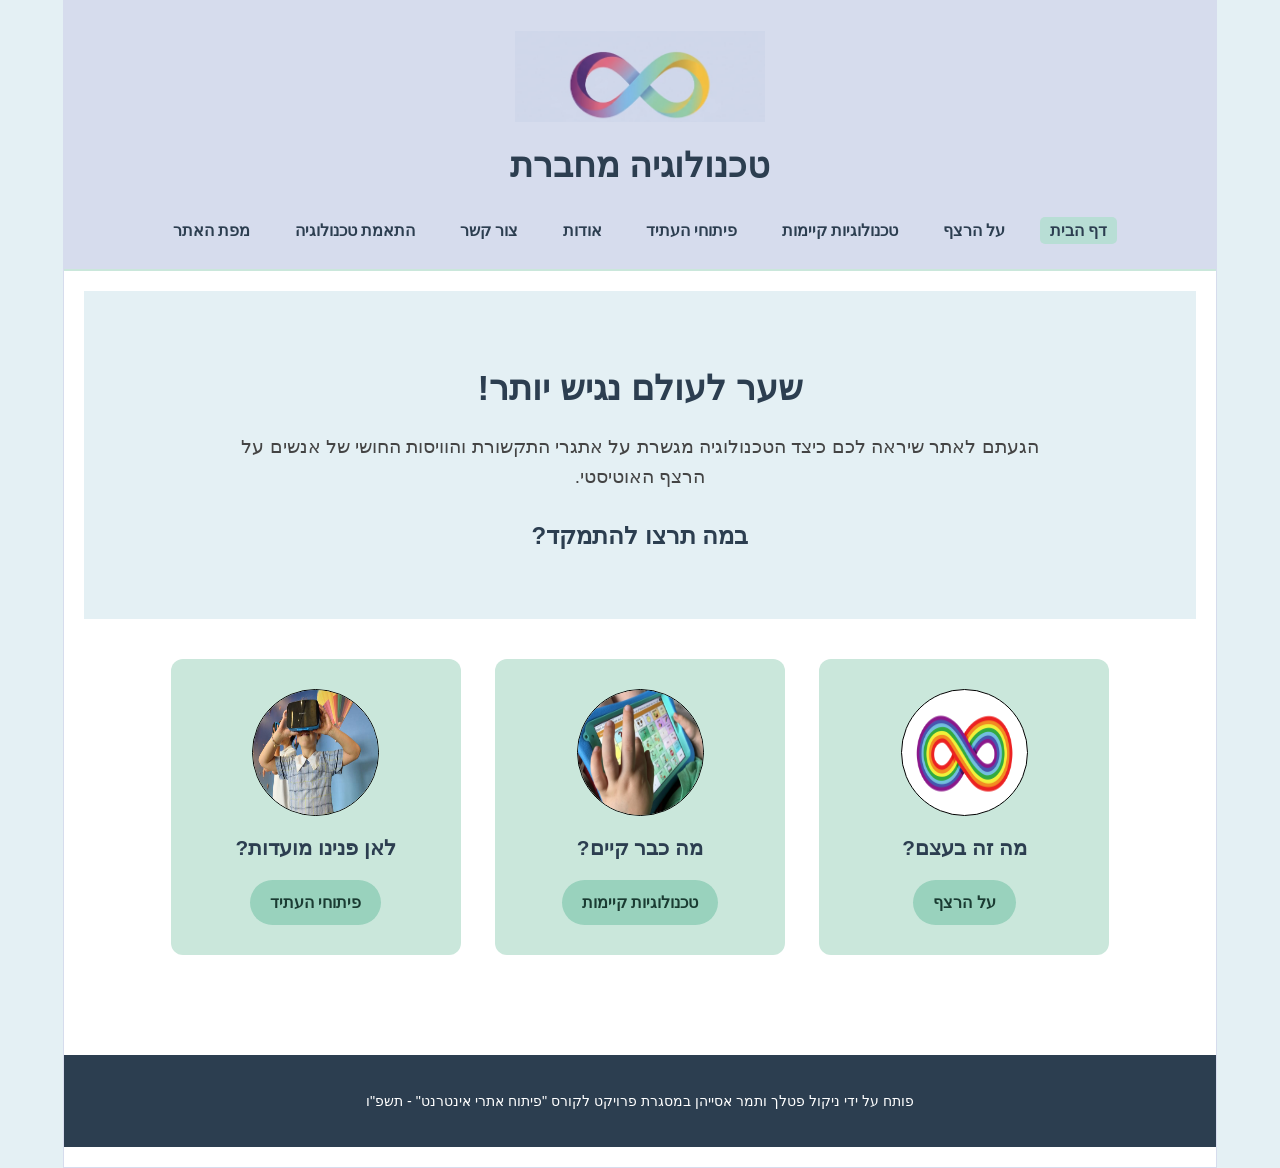
<file: index.html>
﻿<!DOCTYPE html>

<!-- הערה לאוהד-חשוב!!!!: מחקנו את שמות התיקיות images וגם styles מכל הניתובים, כי בהעלאה לgit אפשר להעלות רק קבצים בודדים והוא לא יכול לגשת לתיקייה המקורית -->


<html lang="he" dir="rtl">
<head>
    <meta charset="utf-8" />
    <title>טכנולוגיה מחברת | דף הבית</title>
    <meta name="description" content="טכנולוגיה מחברת - פתרונות טכנולוגיים חדשניים לאנשים על הרצף האוטיסטי" />
    <meta name="keywords" content="אוטיזם, טכנולוגיה, נגישות, שילוב, הרצף האוטיסטי" />
    <meta name="author" content="השם שלך ושם השותפה" />
    <meta name="viewport" content="width=device-width, initial-scale=1.0, user-scalable=yes">


    <link rel="icon" href="logo.png" type="image/x-icon">
    <link href="myStyle.css" rel="stylesheet" />
</head>


<body>
<div id="container">


    <header class="site-header">
        <a href="index.html">
            <img src="logo.png" alt="לוגו טכנולוגיה מחברת" class="logo" />
        </a>
        
        <h1>טכנולוגיה מחברת</h1>
        
        <nav aria-label="ניווט ראשי">
            <ul class="nav-links">
                <li><a href="index.html" class="active">דף הבית</a></li>
                <li><a href="about_autism.html">על הרצף</a></li>
                <li><a href="existing-tech.html">טכנולוגיות קיימות</a></li>
                <li><a href="future-tech.html">פיתוחי העתיד</a></li>
                <li><a href="about.html">אודות</a></li>
                <li><a href="contactUs.html">צור קשר</a></li>
                <li><a href="tech-prep.html">התאמת טכנולוגיה</a></li>
                <li><a href="siteMap.html">מפת האתר</a></li>
            </ul>
        </nav>
    </header>

    
    <main>

        
        <section class="intro-section">
            <h2>שער לעולם נגיש יותר!</h2>
            <p>הגעתם לאתר שיראה לכם כיצד הטכנולוגיה מגשרת על אתגרי התקשורת והוויסות החושי של אנשים על הרצף האוטיסטי.</p>
            <h3>במה תרצו להתמקד?</h3>
        </section>

        
        <section class="visual-menu">

            
            <article class="menu-item">
                <img src="MainPage_1.png" alt="סמל האינסוף הצבעוני של הרצף האוטיסטי בעיגול" />
                <h4>מה זה בעצם?</h4>
                <a href="about_autism.html" class="action-btn">על הרצף</a>
            </article>

        
            <article class="menu-item">
                <img src="MainPage_2.jpg" alt="ידיים של ילד מתפעלות לוח תקשורת ואפליקציית סמלים על גבי טאבלט" />
                <h4>מה כבר קיים?</h4>
                <a href="existing-tech.html" class="action-btn">טכנולוגיות קיימות</a>
            </article>

            
            <article class="menu-item">
                <img src="MainPage_3.jpg" alt="ילד חובש משקפי מציאות מדומה על רקע כדורים פורחים" />
                <h4>לאן פנינו מועדות?</h4>
                <a href="future-tech.html" class="action-btn">פיתוחי העתיד</a>
            </article>


        </section>


    </main>


    <footer>
        <p>פותח על ידי ניקול פטלך ותמר אסייהן במסגרת פרויקט לקורס "פיתוח אתרי אינטרנט" - תשפ"ו</p>
    </footer>


</div>
</body>
</html>
</file>
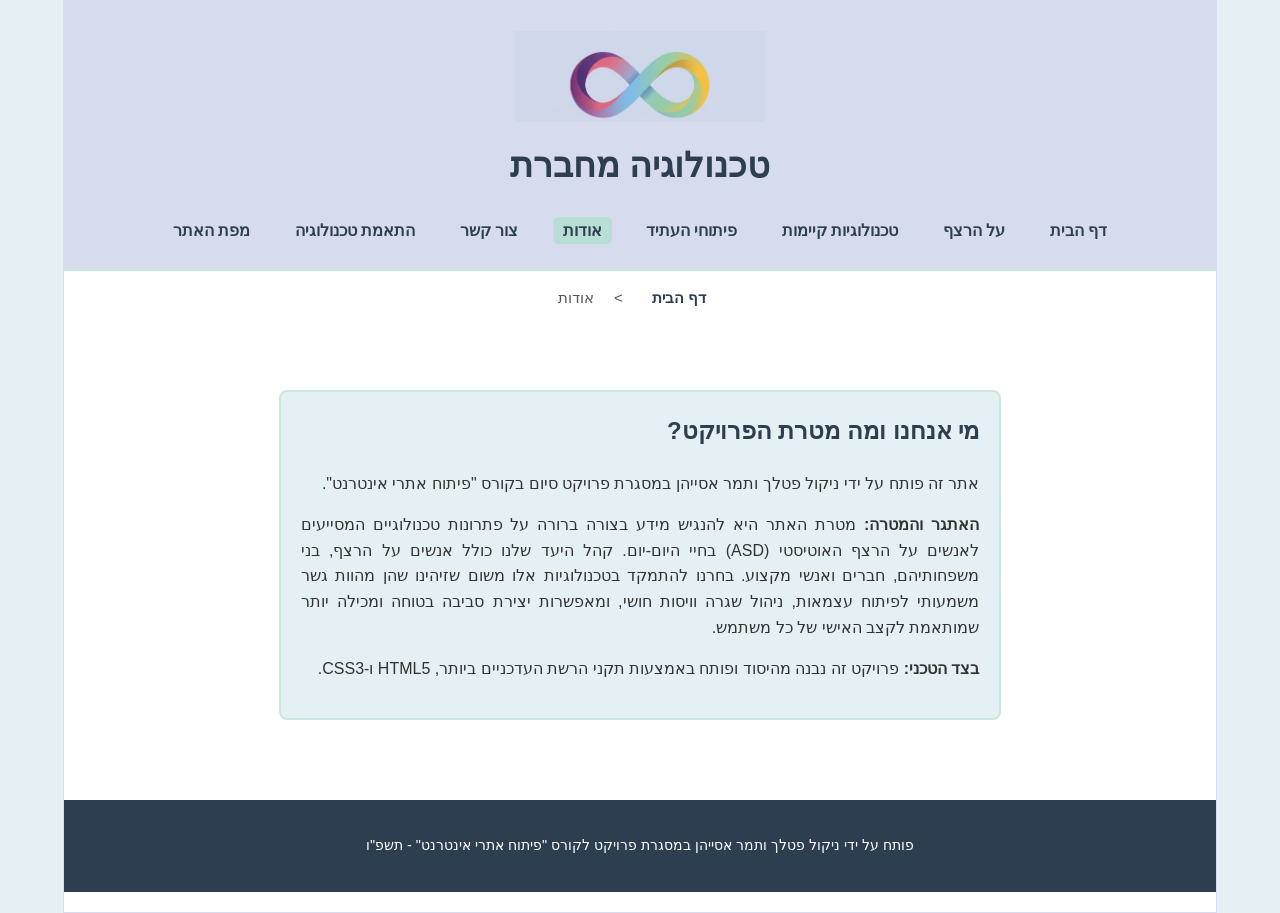
<file: about.html>
<!DOCTYPE html>

<!-- הערה לאוהד-חשוב!!!!: מחקנו את שמות התיקיות images וגם styles מכל הניתובים, כי בהעלאה לgit אפשר להעלות רק קבצים בודדים והוא לא יכול לגשת לתיקייה המקורית -->

<html lang="he" dir="rtl">
<head>
    <meta charset="utf-8" />
    <title>טכנולוגיה מחברת | אודות</title>
    <meta name="description" content="מידע על מפתחות האתר, מטרת הפרויקט וקהל היעד של טכנולוגיה מחברת." />
    <meta name="keywords" content="אודות, טכנולוגיה מחברת, נגישות, אוטיזם" />
    <meta name="author" content="ניקול פטלך ותמר אסייהן" />
    <meta name="viewport" content="width=device-width, initial-scale=1.0, user-scalable=yes" />

    <link rel="icon" href="logo.png" type="image/x-icon" />
    <link href="myStyle.css" rel="stylesheet" />
</head>

<body>
<div id="container">

    <header class="site-header">
        <a href="index.html">
            <img src="logo.png" alt="לוגו טכנולוגיה מחברת" class="logo" />
        </a>

        <h1>טכנולוגיה מחברת</h1>

        <nav aria-label="ניווט ראשי">
            <ul class="nav-links">
                <li><a href="index.html">דף הבית</a></li>
                <li><a href="about_autism.html">על הרצף</a></li>
                <li><a href="existing-tech.html">טכנולוגיות קיימות</a></li>
                <li><a href="future-tech.html">פיתוחי העתיד</a></li>
                <li><a href="about.html" class="active">אודות</a></li>
                <li><a href="contactUs.html">צור קשר</a></li>
                <li><a href="tech-prep.html">התאמת טכנולוגיה</a></li>
                <li><a href="siteMap.html">מפת האתר</a></li>
            </ul>
        </nav>
    </header>

    <nav aria-label="פירורי לחם" class="breadcrumbs">
        <ul>
            <li><a href="index.html">דף הבית</a></li>
            <li>&gt;</li>
            <li>אודות</li>
        </ul>
    </nav>

    <main>
        <section class="white-box about-box">
            <h2>מי אנחנו ומה מטרת הפרויקט?</h2>

            <p>
                אתר זה פותח על ידי ניקול פטלך ותמר אסייהן במסגרת פרויקט סיום בקורס "פיתוח אתרי אינטרנט".
            </p>

            <p>
                <strong>האתגר והמטרה:</strong> מטרת האתר היא להנגיש מידע בצורה ברורה על פתרונות טכנולוגיים המסייעים לאנשים על הרצף האוטיסטי (ASD) בחיי היום-יום. קהל היעד שלנו כולל אנשים על הרצף, בני משפחותיהם, חברים ואנשי מקצוע. בחרנו להתמקד בטכנולוגיות אלו משום שזיהינו שהן מהוות גשר משמעותי לפיתוח עצמאות, ניהול שגרה וויסות חושי, ומאפשרות יצירת סביבה בטוחה ומכילה יותר שמותאמת לקצב האישי של כל משתמש.
            </p>

            <p>
                <strong>בצד הטכני:</strong> פרויקט זה נבנה מהיסוד ופותח באמצעות תקני הרשת העדכניים ביותר, HTML5 ו-CSS3.
            </p>
        </section>
    </main>

    <footer>
        <p>פותח על ידי ניקול פטלך ותמר אסייהן במסגרת פרויקט לקורס "פיתוח אתרי אינטרנט" - תשפ"ו</p>
    </footer>

</div>
</body>
</html>
</file>
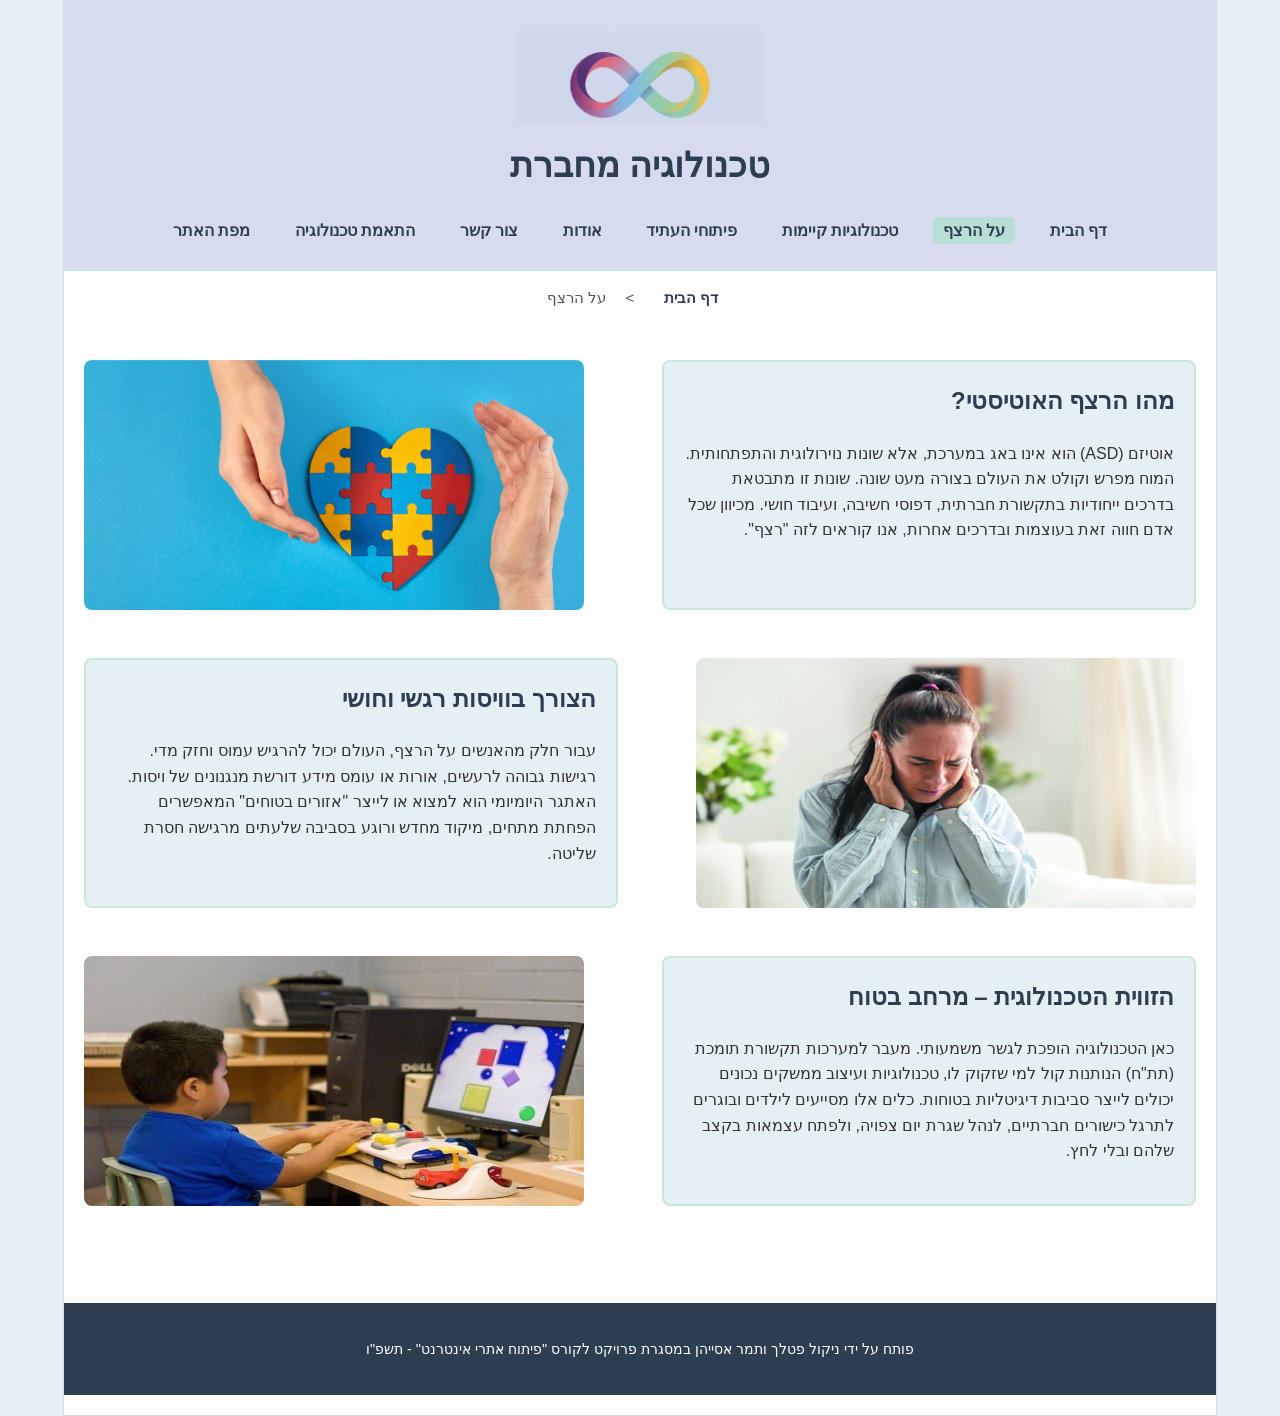
<file: about_autism.html>
<!DOCTYPE html>

<!-- הערה לאוהד-חשוב!!!!: מחקנו את שמות התיקיות images וגם styles מכל הניתובים, כי בהעלאה לgit אפשר להעלות רק קבצים בודדים והוא לא יכול לגשת לתיקייה המקורית -->

<html lang="he" dir="rtl">
<head>
    <meta charset="utf-8" />
    <title>טכנולוגיה מחברת | על הרצף</title>
    <meta name="description" content="הסבר על מאפייני הרצף האוטיסטי, הצורך בוויסות חושי והתפקיד של סביבה טכנולוגית בטוחה" />
    <meta name="keywords" content="אוטיזם, הרצף האוטיסטי, ויסות חושי, ויסות רגשי, נגישות" />
    <meta name="author" content="ניקול פטלך ותמר אסייהן" />
    <meta name="viewport" content="width=device-width, initial-scale=1.0, user-scalable=yes" />

    <link rel="icon" href="logo.png" type="image/x-icon" />
    <link href="myStyle.css" rel="stylesheet" />
</head>
<body>
<div id="container">

    <header class="site-header">
        <a href="index.html">
            <img src="logo.png" alt="לוגו טכנולוגיה מחברת" class="logo" />
        </a>

        <h1>טכנולוגיה מחברת</h1>

        <nav aria-label="ניווט ראשי">
            <ul class="nav-links">
                <li><a href="index.html">דף הבית</a></li>
                <li><a href="about_autism.html" class="active">על הרצף</a></li>
                <li><a href="existing-tech.html">טכנולוגיות קיימות</a></li>
                <li><a href="future-tech.html">פיתוחי העתיד</a></li>
                <li><a href="about.html">אודות</a></li>
                <li><a href="contactUs.html">צור קשר</a></li>
                <li><a href="tech-prep.html">התאמת טכנולוגיה</a></li>
                <li><a href="siteMap.html">מפת האתר</a></li>
            </ul>
        </nav>
    </header>

    <nav aria-label="פירורי לחם" class="breadcrumbs">
        <ul>
            <li><a href="index.html">דף הבית</a></li>
            <li>&gt;</li>
            <li>על הרצף</li>
        </ul>
    </nav>

    <main>
        <section class="zigzag-row">
            <div class="white-box float-left">
                <h2>מהו הרצף האוטיסטי?</h2>
                <p>
                    אוטיזם (ASD) הוא אינו באג במערכת, אלא שונות נוירולוגית והתפתחותית.
                    המוח מפרש וקולט את העולם בצורה מעט שונה. שונות זו מתבטאת בדרכים ייחודיות בתקשורת חברתית, דפוסי חשיבה, ועיבוד חושי. מכיוון שכל אדם חווה זאת בעוצמות ובדרכים אחרות, אנו קוראים לזה "רצף".
                </p>
            </div>
            <img src="about_autism_1.jpg" alt="שתי ידיים עוטפות ומגינות על לב הבנוי מחלקי פאזל צבעוניים" class="side-img float-right" />
        </section>

        <section class="zigzag-row">
            <div class="white-box float-right">
                <h2>הצורך בוויסות רגשי וחושי</h2>
                <p>
                    עבור חלק מהאנשים על הרצף, העולם יכול להרגיש עמוס וחזק מדי. רגישות גבוהה לרעשים, אורות או עומס מידע דורשת מנגנונים של ויסות. האתגר היומיומי הוא למצוא או לייצר "אזורים בטוחים" המאפשרים הפחתת מתחים, מיקוד מחדש ורוגע בסביבה שלעתים מרגישה חסרת שליטה.
                </p>
            </div>
            <img src="about_autism_2.jpg" alt="אישה אוחזת בראשה ועוצמת עיניים בהבעת כאב עקב עומס חושי ורעש" class="side-img float-left" />
        </section>

        <section class="zigzag-row">
            <div class="white-box float-left">
                <h2>הזווית הטכנולוגית – מרחב בטוח</h2>
                <p>
                    כאן הטכנולוגיה הופכת לגשר משמעותי. מעבר למערכות תקשורת תומכת (תת"ח) הנותנות קול למי שזקוק לו, טכנולוגיות ועיצוב ממשקים נכונים יכולים לייצר סביבות דיגיטליות בטוחות. כלים אלו מסייעים לילדים ובוגרים לתרגל כישורים חברתיים, לנהל שגרת יום צפויה, ולפתח עצמאות בקצב שלהם ובלי לחץ.
                </p>
            </div>
            <img src="about_autism_3.jpg" alt="ילד יושב מול מחשב ומתרגל פעילות לימודית בסביבה מותאמת" class="side-img float-right" />
        </section>
    </main>

    <footer>
        <p>פותח על ידי ניקול פטלך ותמר אסייהן במסגרת פרויקט לקורס "פיתוח אתרי אינטרנט" - תשפ"ו</p>
    </footer>

</div>
</body>
</html>
</file>
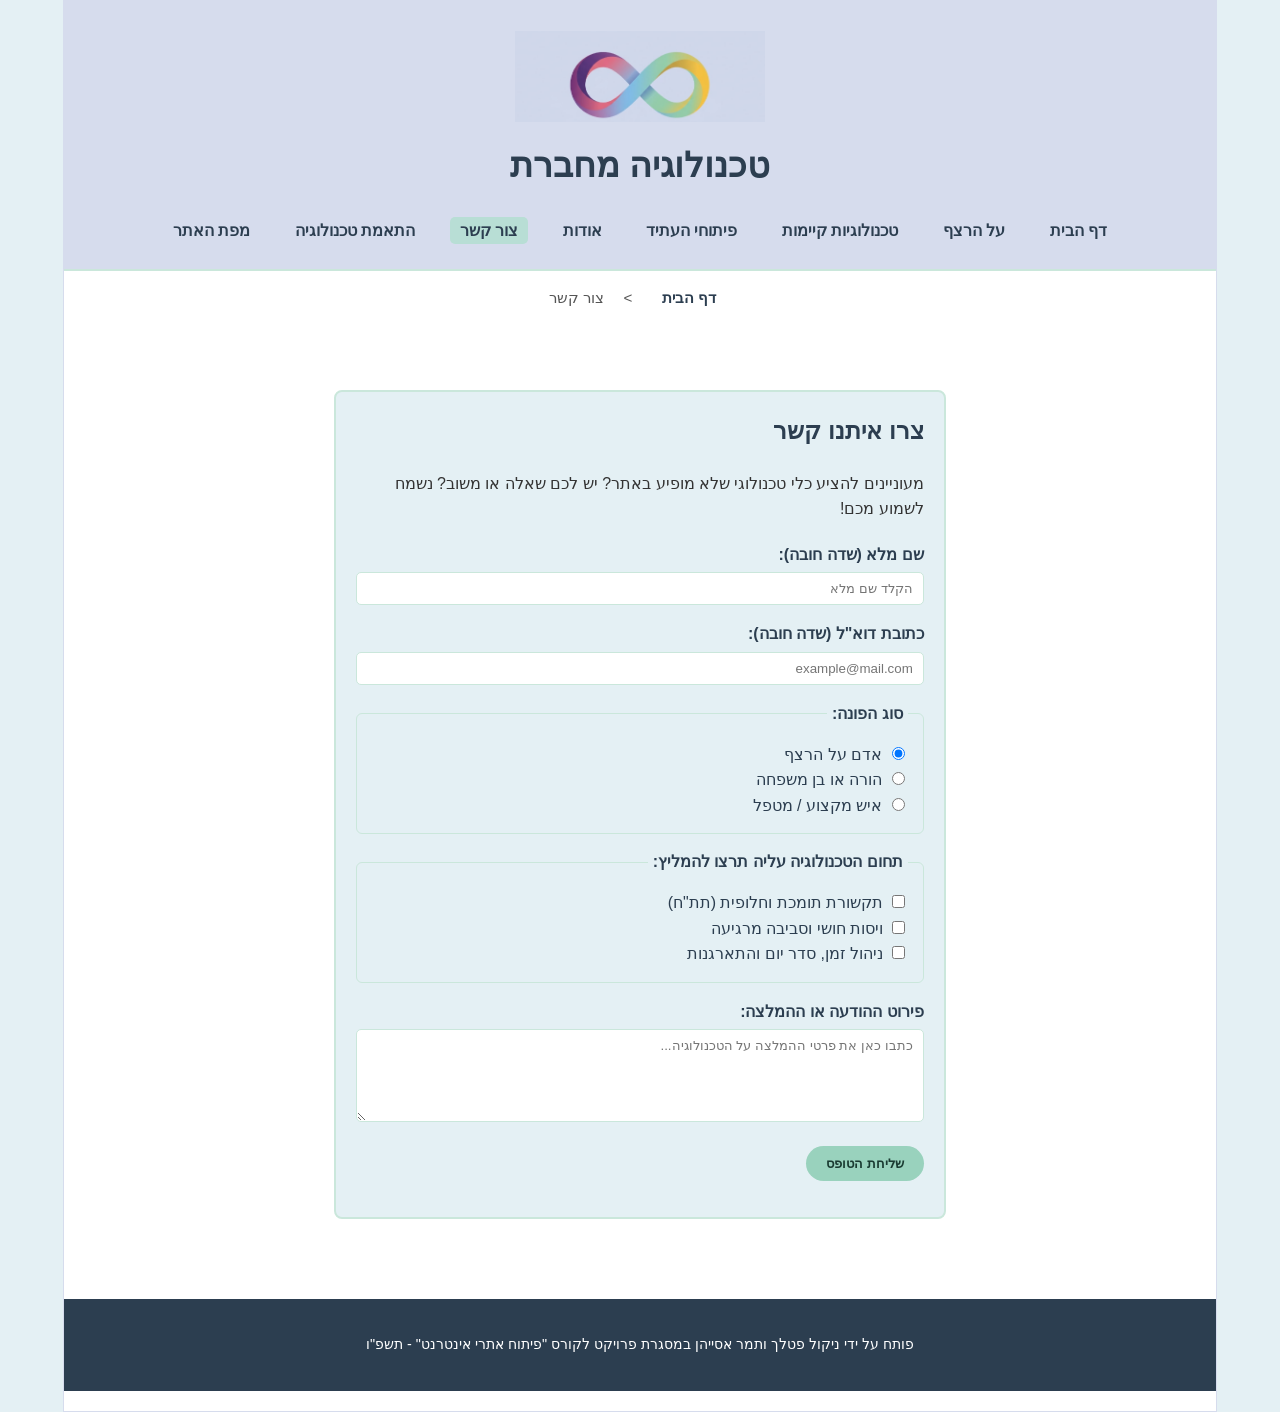
<file: contactUs.html>
<!DOCTYPE html>

<!-- הערה לאוהד-חשוב!!!!: מחקנו את שמות התיקיות images וגם styles מכל הניתובים, כי בהעלאה לgit אפשר להעלות רק קבצים בודדים והוא לא יכול לגשת לתיקייה המקורית -->

<html lang="he" dir="rtl">
<head>
    <meta charset="utf-8" />
    <title>טכנולוגיה מחברת | צור קשר</title>
    <meta name="description" content="יצירת קשר עם צוות אתר טכנולוגיה מחברת והמלצה על פתרונות טכנולוגיים חדשים" />
    <meta name="keywords" content="צור קשר, המלצה על טכנולוגיה, טכנולוגיה מחברת, משוב" />
    <meta name="author" content="ניקול פטלך ותמר אסייהן" />
    <meta name="viewport" content="width=device-width, initial-scale=1.0, user-scalable=yes" />

    <link rel="icon" href="logo.png" type="image/x-icon" />
    <link href="myStyle.css" rel="stylesheet" />
</head>
<body>
<div id="container">

    <header class="site-header">
        <a href="index.html">
            <img src="logo.png" alt="לוגו האתר טכנולוגיה מחברת" class="logo" />
        </a>
        <h1>טכנולוגיה מחברת</h1>

        <nav aria-label="ניווט ראשי">
            <ul class="nav-links">
                <li><a href="index.html">דף הבית</a></li>
                <li><a href="about_autism.html">על הרצף</a></li>
                <li><a href="existing-tech.html">טכנולוגיות קיימות</a></li>
                <li><a href="future-tech.html">פיתוחי העתיד</a></li>
                <li><a href="about.html">אודות</a></li>
                <li><a href="contactUs.html" class="active">צור קשר</a></li>
                <li><a href="tech-prep.html">התאמת טכנולוגיה</a></li>
                <li><a href="siteMap.html">מפת האתר</a></li>
            </ul>
        </nav>
    </header>

    <nav aria-label="פירורי לחם" class="breadcrumbs">
        <ul>
            <li><a href="index.html">דף הבית</a></li>
            <li>&gt;</li>
            <li>צור קשר</li>
        </ul>
    </nav>

    <main>
        <section class="white-box contact-box">
            <h2>צרו איתנו קשר</h2>
            <p>מעוניינים להציע כלי טכנולוגי שלא מופיע באתר? יש לכם שאלה או משוב? נשמח לשמוע מכם!</p>

            <form action="#" method="post">
                <input type="hidden" id="myEmail" name="name" value="yourMail@gmail.com" />

                <p>
                    <label for="fullName">שם מלא (שדה חובה):</label><br />
                    <input type="text" id="fullName" name="fullName" placeholder="הקלד שם מלא" required />
                </p>

                <p>
                    <label for="userEmail">כתובת דוא"ל (שדה חובה):</label><br />
                    <input type="email" id="userEmail" name="userEmail" placeholder="example@mail.com" required />
                </p>

                <fieldset>
                    <legend>סוג הפונה:</legend>
                    <label for="role1">
                        <input type="radio" id="role1" name="userRole" value="autistic" checked />
                        אדם על הרצף
                    </label><br />
                    <label for="role2">
                        <input type="radio" id="role2" name="userRole" value="parent" />
                        הורה או בן משפחה
                    </label><br />
                    <label for="role3">
                        <input type="radio" id="role3" name="userRole" value="professional" />
                        איש מקצוע / מטפל
                    </label>
                </fieldset>

                <fieldset>
                    <legend>תחום הטכנולוגיה עליה תרצו להמליץ:</legend>
                    <label for="topic1">
                        <input type="checkbox" id="topic1" name="interest" value="aac" />
                        תקשורת תומכת וחלופית (תת"ח)
                    </label><br />
                    <label for="topic2">
                        <input type="checkbox" id="topic2" name="interest" value="sensory" />
                        ויסות חושי וסביבה מרגיעה
                    </label><br />
                    <label for="topic3">
                        <input type="checkbox" id="topic3" name="interest" value="routine" />
                        ניהול זמן, סדר יום והתארגנות
                    </label>
                </fieldset>

                <p>
                    <label for="messageText">פירוט ההודעה או ההמלצה:</label><br />
                    <textarea id="messageText" name="messageText" rows="5" placeholder="כתבו כאן את פרטי ההמלצה על הטכנולוגיה..."></textarea>
                </p>

                <p>
                    <input type="submit" id="sendForm" value="שליחת הטופס" class="action-btn" />
                </p>

                <div id="feedback"></div>
            </form>
        </section>
    </main>

    <footer>
        <p>פותח על ידי ניקול פטלך ותמר אסייהן במסגרת פרויקט לקורס "פיתוח אתרי אינטרנט" - תשפ"ו</p>
    </footer>

</div>
</body>
</html>
</file>
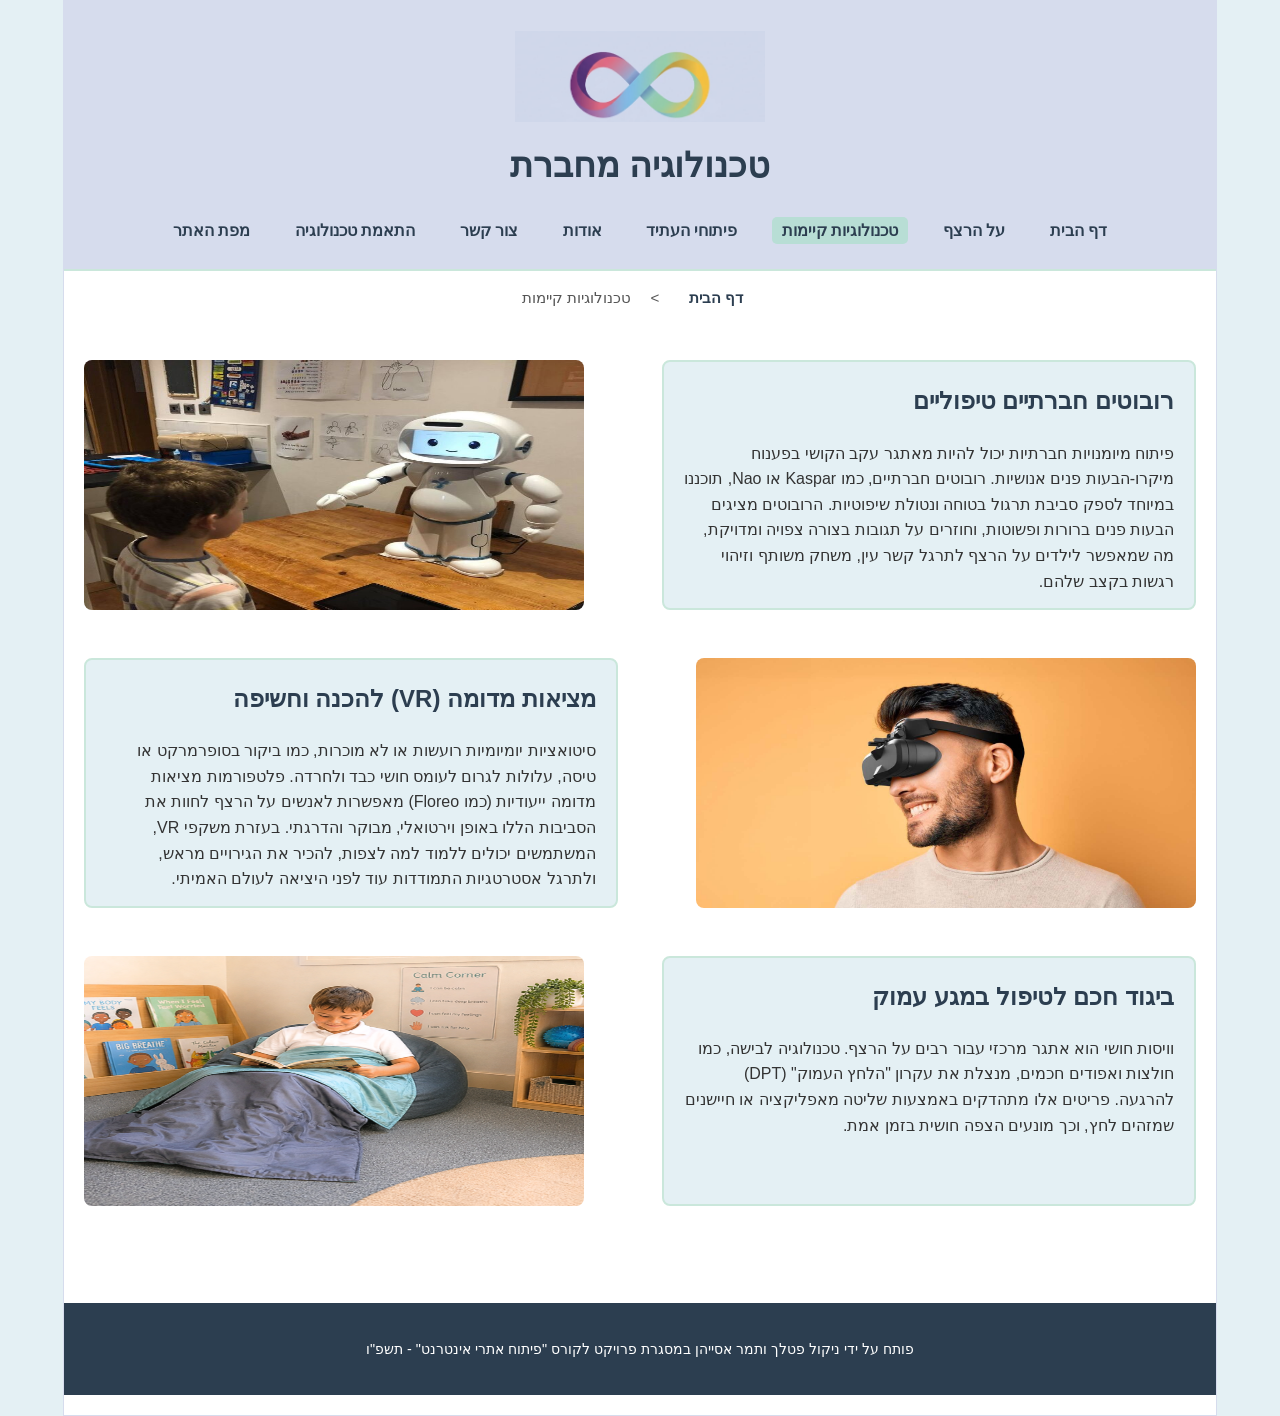
<file: existing-tech.html>
<!DOCTYPE html>

<!-- הערה לאוהד-חשוב!!!!: מחקנו את שמות התיקיות images וגם styles מכל הניתובים, כי בהעלאה לgit אפשר להעלות רק קבצים בודדים והוא לא יכול לגשת לתיקייה המקורית -->


<html lang="he" dir="rtl">
<head>
    <meta charset="utf-8" />
    <title>טכנולוגיה מחברת | טכנולוגיות קיימות</title>
    <meta name="description" content="טכנולוגיות חכמות וקיימות המסייעות לאנשים על הרצף האוטיסטי" />
    <meta name="keywords" content="טכנולוגיות קיימות, רובוטים חברתיים, מציאות מדומה, ביגוד חכם, ויסות חושי" />
    <meta name="author" content="ניקול פטלך ותמר אסייהן" />
    <meta name="viewport" content="width=device-width, initial-scale=1.0, user-scalable=yes" />

    <link rel="icon" href="images/logo.png" type="image/x-icon" />
    <link href="myStyle.css" rel="stylesheet" />
 
</head>

<body>
<div id="container">

    <header class="site-header">
        <a href="index.html">
            <img src="logo.png" alt="לוגו טכנולוגיה מחברת" class="logo" />
        </a>

        <h1>טכנולוגיה מחברת</h1>

        <nav aria-label="ניווט ראשי">
            <ul class="nav-links">
                <li><a href="index.html">דף הבית</a></li>
                <li><a href="about_autism.html">על הרצף</a></li>
                <li><a href="existing-tech.html" class="active">טכנולוגיות קיימות</a></li>
                <li><a href="future-tech.html">פיתוחי העתיד</a></li>
                <li><a href="about.html">אודות</a></li>
                <li><a href="contactUs.html">צור קשר</a></li>
                <li><a href="tech-prep.html">התאמת טכנולוגיה</a></li>
                <li><a href="siteMap.html">מפת האתר</a></li>
            </ul>
        </nav>
    </header>

    <nav aria-label="פירורי לחם" class="breadcrumbs">
        <ul>
            <li><a href="index.html">דף הבית</a></li>
            <li>&gt;</li>
            <li>טכנולוגיות קיימות</li>
        </ul>
    </nav>

    <main>
        <section class="zigzag-row">
            <div class="white-box">
                <h2>רובוטים חברתיים טיפוליים</h2>
                <p>
                    פיתוח מיומנויות חברתיות יכול להיות מאתגר עקב הקושי בפענוח מיקרו-הבעות פנים אנושיות.
                    רובוטים חברתיים, כמו Kaspar או Nao, תוכננו במיוחד לספק סביבת תרגול בטוחה ונטולת שיפוטיות.
                    הרובוטים מציגים הבעות פנים ברורות ופשוטות, וחוזרים על תגובות בצורה צפויה ומדויקת,
                    מה שמאפשר לילדים על הרצף לתרגל קשר עין, משחק משותף וזיהוי רגשות בקצב שלהם.
                </p>
            </div>
            <img src="existing_tech_1.jpg" alt="ילד יושב ליד שולחן ומתקשר עם רובוט חברתי קטן בעל פנים דיגיטליות" class="side-img" />
        </section>

        <section class="zigzag-row">
            <div class="white-box">
                <h2>מציאות מדומה (VR) להכנה וחשיפה</h2>
                <p>
                    סיטואציות יומיומיות רועשות או לא מוכרות, כמו ביקור בסופרמרקט או טיסה, עלולות לגרום לעומס חושי כבד ולחרדה.
                    פלטפורמות מציאות מדומה ייעודיות (כמו Floreo) מאפשרות לאנשים על הרצף לחוות את הסביבות הללו באופן וירטואלי,
                    מבוקר והדרגתי. בעזרת משקפי VR, המשתמשים יכולים ללמוד למה לצפות, להכיר את הגירויים מראש,
                    ולתרגל אסטרטגיות התמודדות עוד לפני היציאה לעולם האמיתי.
                </p>
            </div>
            <img src="existing_tech_2.jpg" alt="גבר מרכיב משקפי מציאות מדומה ומחייך במהלך התנסות ותרגול" class="side-img" />
        </section>

        <section class="zigzag-row">
            <div class="white-box">
                <h2>ביגוד חכם לטיפול במגע עמוק</h2>
                <p>
                    וויסות חושי הוא אתגר מרכזי עבור רבים על הרצף. טכנולוגיה לבישה, כמו חולצות ואפודים חכמים, מנצלת את עקרון "הלחץ העמוק" (DPT) להרגעה. פריטים אלו מתהדקים באמצעות שליטה מאפליקציה או חיישנים שמזהים לחץ, וכך מונעים הצפה חושית בזמן אמת.
                </p>
            </div>
            <img src="existing_tech_3.png" alt="ילד נח על פוף בפינת קריאה ומכוסה בשמיכת לחץ עמוק לוויסות חושי" class="side-img" />
        </section>
    </main>

    <footer>
        <p>פותח על ידי ניקול פטלך ותמר אסייהן במסגרת פרויקט לקורס "פיתוח אתרי אינטרנט" - תשפ"ו</p>
    </footer>

</div>
</body>
</html>
</file>
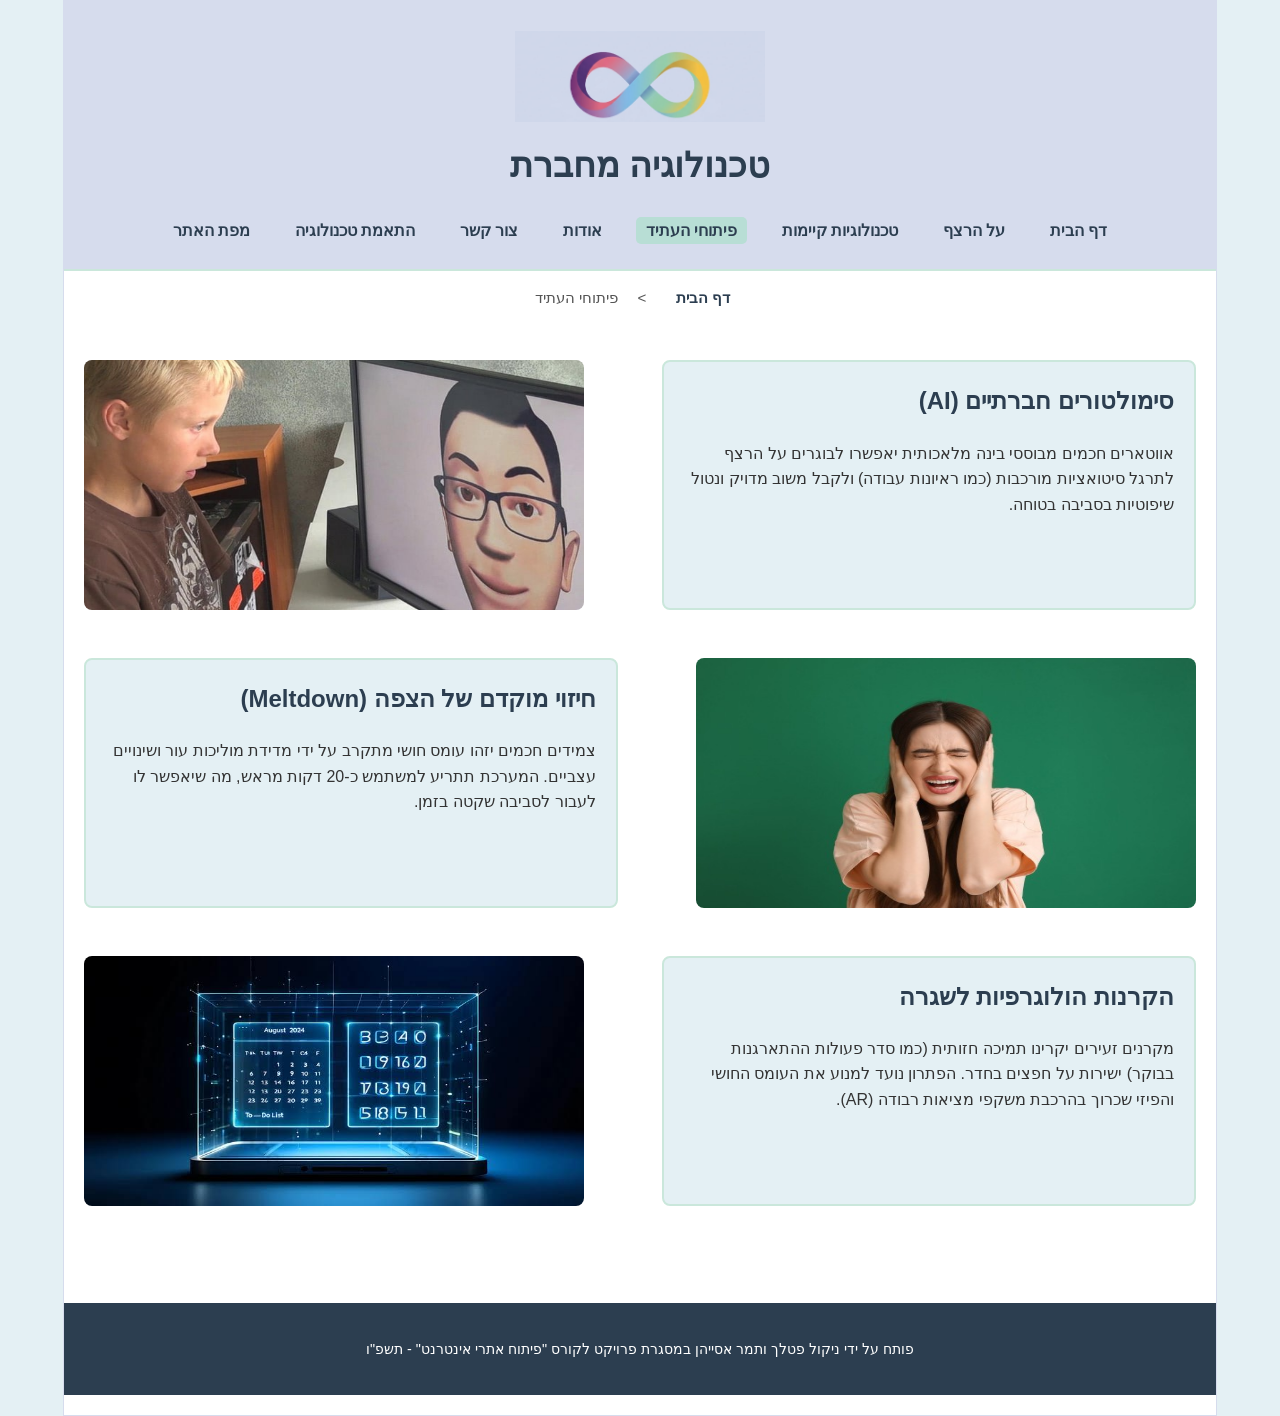
<file: future-tech.html>
<!DOCTYPE html>

<!-- הערה לאוהד-חשוב!!!!: מחקנו את שמות התיקיות images וגם styles מכל הניתובים, כי בהעלאה לgit אפשר להעלות רק קבצים בודדים והוא לא יכול לגשת לתיקייה המקורית -->


<html lang="he" dir="rtl">
<head>
    <meta charset="utf-8" />
    <title>טכנולוגיה מחברת | פיתוחי העתיד</title>
    <meta name="description" content="הצצה לטכנולוגיות המחר המסייעות לאנשים על הרצף האוטיסטי" />
    <meta name="keywords" content="פיתוחי העתיד, בינה מלאכותית, חיזוי עומס, הולוגרמות, אוטיזם" />
    <meta name="author" content="ניקול פטלך ותמר אסייהן" />
    <meta name="viewport" content="width=device-width, initial-scale=1.0, user-scalable=yes" />

    <link rel="icon" href="images/logo.png" type="image/x-icon" />
    <link href="myStyle.css" rel="stylesheet" />
    
</head>

<body>
<div id="container">

    <header class="site-header">
        <a href="index.html">
            <img src="logo.png" alt="לוגו טכנולוגיה מחברת" class="logo" />
        </a>

        <h1>טכנולוגיה מחברת</h1>

        <nav aria-label="ניווט ראשי">
            <ul class="nav-links">
                <li><a href="index.html">דף הבית</a></li>
                <li><a href="about_autism.html">על הרצף</a></li>
                <li><a href="existing-tech.html">טכנולוגיות קיימות</a></li>
                <li><a href="future-tech.html" class="active">פיתוחי העתיד</a></li>
                <li><a href="about.html">אודות</a></li>
                <li><a href="contactUs.html">צור קשר</a></li>
                <li><a href="tech-prep.html">התאמת טכנולוגיה</a></li>
                <li><a href="siteMap.html">מפת האתר</a></li>
            </ul>
        </nav>
    </header>

    <nav aria-label="פירורי לחם" class="breadcrumbs">
        <ul>
            <li><a href="index.html">דף הבית</a></li>
            <li>&gt;</li>
            <li>פיתוחי העתיד</li>
        </ul>
    </nav>

    <main>
        <section class="zigzag-row">
            <div class="white-box">
                <h2>סימולטורים חברתיים (AI)</h2>
                <p>
                    אווטארים חכמים מבוססי בינה מלאכותית יאפשרו לבוגרים על הרצף לתרגל סיטואציות מורכבות (כמו ראיונות עבודה) ולקבל משוב מדויק ונטול שיפוטיות בסביבה בטוחה.
                </p>
            </div>
            <img src="future_tech_1.jpg" alt="ילד מביט במסך ומנהל שיחה ותרגול מול דמות אווטאר ממוחשבת" class="side-img" />
        </section>

        <section class="zigzag-row">
            <div class="white-box">
                <h2>חיזוי מוקדם של הצפה (Meltdown)</h2>
                <p>
                    צמידים חכמים יזהו עומס חושי מתקרב על ידי מדידת מוליכות עור ושינויים עצביים. המערכת תתריע למשתמש כ-20 דקות מראש, מה שיאפשר לו לעבור לסביבה שקטה בזמן.
                </p>
            </div>
            <img src="future_tech_2.jpg" alt="אישה סוגרת את אוזניה בשתי ידיה כדי להתמודד עם הצפה חושית מתקרבת" class="side-img" />
        </section>

        <section class="zigzag-row">
            <div class="white-box">
                <h2>הקרנות הולוגרפיות לשגרה</h2>
                <p>
                    מקרנים זעירים יקרינו תמיכה חזותית (כמו סדר פעולות ההתארגנות בבוקר) ישירות על חפצים בחדר. הפתרון נועד למנוע את העומס החושי והפיזי שכרוך בהרכבת משקפי מציאות רבודה (AR).
                </p>
            </div>
            <img src="future_tech_3.jpg" alt="ממשק הולוגרפי תלת-ממדי עתידני של לוח זמנים המוקרן מעל מחשב נייד" class="side-img" />
        </section>
    </main>

    <footer>
        <p>פותח על ידי ניקול פטלך ותמר אסייהן במסגרת פרויקט לקורס "פיתוח אתרי אינטרנט" - תשפ"ו</p>
    </footer>

</div>
</body>
</html>
</file>
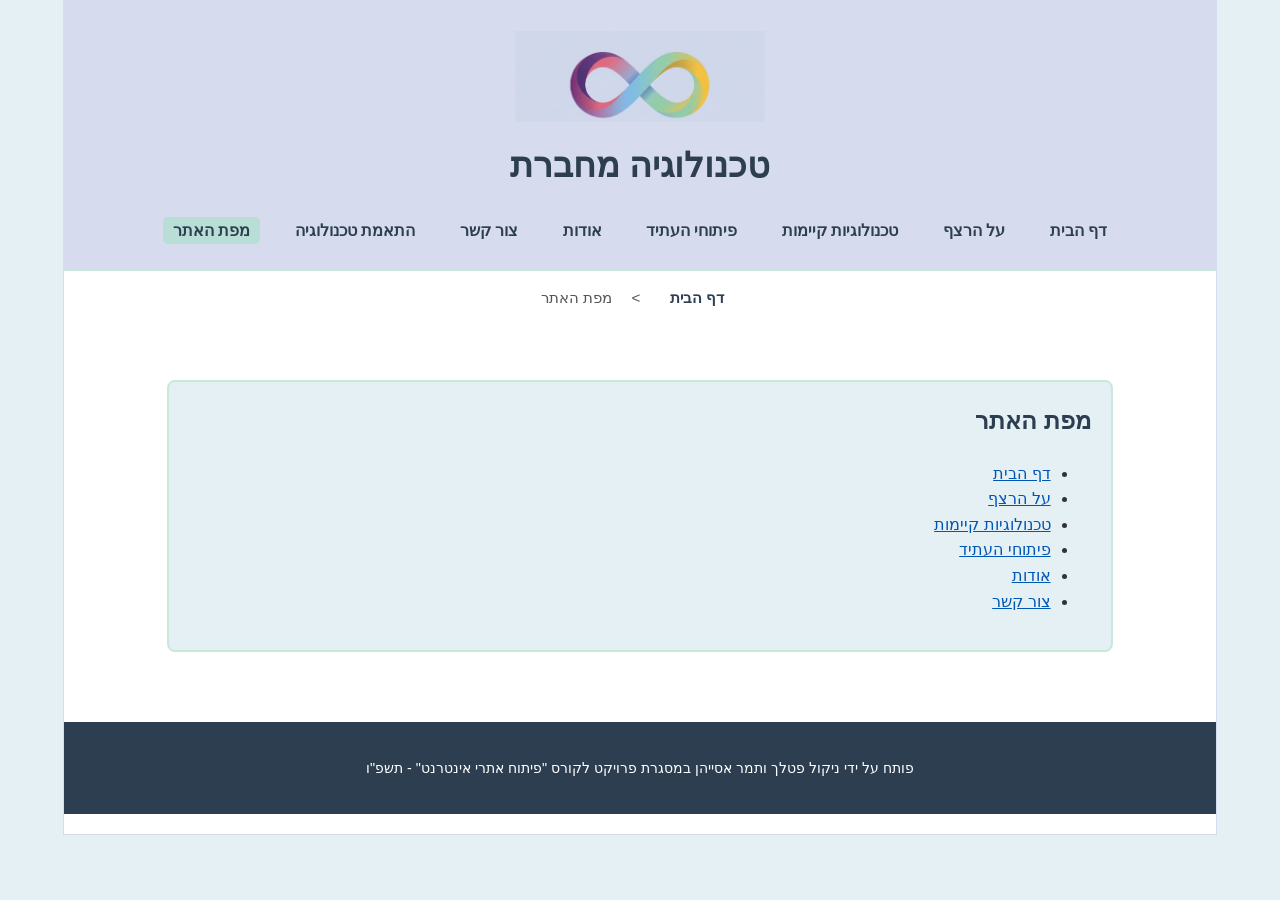
<file: siteMap.html>
<!DOCTYPE html>

<!-- הערה לאוהד-חשוב!!!!: מחקנו את שמות התיקיות images וגם styles מכל הניתובים, כי בהעלאה לgit אפשר להעלות רק קבצים בודדים והוא לא יכול לגשת לתיקייה המקורית -->


<html lang="he" dir="rtl">
<head>
    <meta charset="utf-8" />
    <title>טכנולוגיה מחברת | מפת האתר</title>
    <meta name="description" content="מפת האתר טכנולוגיה מחברת - פריסה היררכית של כל דפי האתר" />
    <meta name="keywords" content="מפת אתר, ניווט, טכנולוגיה מחברת, היררכיה" />
    <meta name="author" content="ניקול פטלך ותמר אסייהן" />
    <meta name="viewport" content="width=device-width, initial-scale=1.0, user-scalable=yes" />

    <link rel="icon" href="favicon.ico.png" type="image/x-icon" />
    <link href="myStyle.css" rel="stylesheet" />
</head>
<body>
<div id="container">

    <header class="site-header">
        <a href="index.html">
            <img src="logo.png" alt="לוגו האתר טכנולוגיה מחברת" class="logo" />
        </a>
        <h1>טכנולוגיה מחברת</h1>

        <nav aria-label="ניווט ראשי">
            <ul class="nav-links">
                <li><a href="index.html">דף הבית</a></li>
                <li><a href="about_autism.html">על הרצף</a></li>
                <li><a href="existing-tech.html">טכנולוגיות קיימות</a></li>
                <li><a href="future-tech.html">פיתוחי העתיד</a></li>
                <li><a href="about.html">אודות</a></li>
                <li><a href="contactUs.html">צור קשר</a></li>
                <li><a href="tech-prep.html">התאמת טכנולוגיה</a></li>
                <li><a href="siteMap.html" class="active">מפת האתר</a></li>
            </ul>
        </nav>
    </header>

    <nav aria-label="פירורי לחם" class="breadcrumbs">
        <ul>
            <li><a href="index.html">דף הבית</a></li>
            <li>&gt;</li>
            <li>מפת האתר</li>
        </ul>
    </nav>

    <main>
        <section class="white-box" style="margin: 20px auto; width: 85%;">
            <h2>מפת האתר</h2>
            <ul class="sitemap-list">
                <li><a href="index.html">דף הבית</a></li>
                <li><a href="about_autism.html">על הרצף</a></li>
                <li><a href="existing-tech.html">טכנולוגיות קיימות</a></li>
                <li><a href="future-tech.html">פיתוחי העתיד</a></li>
                <li><a href="about.html">אודות</a></li>
                <li><a href="contactUs.html">צור קשר</a></li>
            </ul>
        </section>
    </main>

    <footer>
        <p>פותח על ידי ניקול פטלך ותמר אסייהן במסגרת פרויקט לקורס "פיתוח אתרי אינטרנט" - תשפ"ו</p>
    </footer>

</div>
</body>
</html>
</file>
<file: myStyle.css>
﻿body {
    direction: rtl;
    font-family: "Segoe UI", Tahoma, Geneva, Verdana, sans-serif;
    background-color: #E4F0F4;
    margin: 0;
    padding: 0;
    color: #333333;
    line-height: 1.6;
}

#container {
    width: 90%;
    max-width: 1200px;
    margin: 0 auto;
    background-color: #ffffff;
    border: 1px solid #D6DCED;
    padding-bottom: 20px;
}

a {
    text-decoration: none;
    color: #2c3e50;
}

header, .site-header {
    text-align: center;
    padding: 30px 20px 20px 20px;
    background-color: #D6DCED;
    border-bottom: 2px solid #CAE7DB;
}

header img.logo, .site-header img.logo {
    width: 250px;
    height: auto;
    display: block;
    margin: 0 auto 15px auto;
}

header h1, .site-header h1 {
    font-size: 2.2em;
    color: #2c3e50;
    margin: 0 0 20px 0;
}

nav ul, .nav-links {
    list-style-type: none;
    padding: 0;
    margin: 0;
    text-align: center;
}

nav ul li, .nav-links li {
    display: inline-block;
    margin: 5px 10px;
}

nav ul li a, .nav-links a {
    font-weight: bold;
    color: #2c3e50;
    padding: 5px 10px;
    border-radius: 5px;
}

.nav-links a.active {
    background-color: #B8DED5;
    color: #2c3e50;
}

.breadcrumbs {
    padding: 10px 20px;
    margin-bottom: 15px;
}

.breadcrumbs ul {
    list-style-type: none;
    padding: 0;
    margin: 0;
}

.breadcrumbs ul li {
    display: inline-block;
    color: #555555;
    font-size: 0.95em;
    margin-left: 5px;
}

.breadcrumbs ul li a {
    color: #2c3e50;
    font-weight: bold;
}

.intro-section {
    text-align: center;
    padding: 40px 20px;
    background-color: #E4F0F4;
    margin-bottom: 30px;
}

.intro-section h2 {
    font-size: 2.2em;
    color: #2c3e50;
    margin-bottom: 15px;
}

.intro-section p {
    font-size: 1.2em;
    max-width: 800px;
    margin: 0 auto 20px auto;
    color: #444444;
}

.intro-section h3 {
    font-size: 1.5em;
    color: #2c3e50;
}

.visual-menu {
    text-align: center;
    padding: 0 20px 40px 20px;
}

.menu-item {
    display: inline-block;
    vertical-align: top;
    background-color: #CAE7DB;
    border-radius: 12px;
    padding: 30px 20px;
    text-align: center;
    width: 250px;
    margin: 10px 15px;
}

.menu-item img {
    width: 125px;
    height: 125px;
    background-color: #ffffff;
    border-radius: 50%;
    border: 1px solid black;
    margin: 0 auto 15px auto;
    display: block;
}

.menu-item h4 {
    font-size: 1.3em;
    color: #2c3e50;
    margin: 0 0 15px 0;
}

.action-btn {
    display: inline-block;
    background-color: #99D2BD;
    color: #1a3b32;
    padding: 10px 20px;
    border-radius: 25px;
    font-weight: bold;
    border: none;
    cursor: pointer;
}

main {
    padding: 20px;
}

.zigzag-row {
    display: inline-block;
    width: 100%;
    margin-bottom: 40px;
}

.white-box {
    background-color: #E4F0F4;
    width: 48%;
    padding: 20px;
    border: 2px solid #CAE7DB;
    border-radius: 8px;
    box-sizing: border-box;
}

.white-box h2 {
    margin-top: 0;
    color: #2c3e50;
}

.side-img {
    width: 45%;
    height: 250px;
    border-radius: 8px;
}

.zigzag-row:nth-child(odd) .white-box {
    float: right;
}

.zigzag-row:nth-child(odd) .side-img {
    float: left;
}

.zigzag-row:nth-child(even) .white-box {
    float: left;
}

.zigzag-row:nth-child(even) .side-img {
    float: right;
}

.zigzag-row .white-box {
    height: 250px;
}

.float-left {
    float: left;
}

.float-right {
    float: right;
}

.about-box {
    width: 65%;
    margin: 30px auto;
    float: none;
}

.about-box p {
    text-align: justify;
}

.contact-box {
    width: 55%;
    margin: 30px auto;
    float: none;
}

.contact-box form {
    margin-top: 20px;
}

.contact-box label {
    font-weight: bold;
    color: #2c3e50;
}

.contact-box input[type="text"],
.contact-box input[type="email"],
.contact-box textarea {
    width: 100%;
    padding: 8px 10px;
    margin-top: 5px;
    border: 1px solid #CAE7DB;
    border-radius: 5px;
    box-sizing: border-box;
    font-family: inherit;
}

.contact-box fieldset {
    border: 1px solid #CAE7DB;
    border-radius: 6px;
    padding: 15px;
    margin: 15px 0;
    box-sizing: border-box;
}

.contact-box fieldset legend {
    font-weight: bold;
    color: #2c3e50;
    padding: 0 5px;
}

.contact-box fieldset label {
    font-weight: normal;
}

footer {
    clear: both;
    text-align: center;
    padding: 20px;
    background-color: #2c3e50;
    color: #ffffff;
    font-size: 0.9em;
    margin-top: 30px;
}

.sitemap-list a {
    color: #0056b3;
    text-decoration: underline;
}

.sitemap-list a:hover {
    color: #003366;
}

.accessibility-icons {
    text-align: center;
    margin-top: 20px;
}

.icon-item {
    display: inline-block;
    vertical-align: top;
    margin: 10px 15px;
    text-align: center;
    width: 110px;
}

.icon-item img {
    width: 80px;
    height: 80px;
    border: 4px solid black;
    border-radius: 50%;
    padding: 8px;
    display: block;
    margin: 0 auto 8px auto;
    background-color: #ffffff;
}

.faded-icon {
    opacity: 0.3;
}

.icon-item p {
    font-size: 0.9em;
    font-weight: bold;
    color: #2c3e50;
    margin: 0;
}

.hidden-element {
    display: none;
}

.form-layout {
    margin: 20px auto;
    width: 85%;
    box-sizing: border-box;
}

.form-layout fieldset {
    border: 1px solid #CAE7DB;
    border-radius: 8px;
    padding: 15px;
    margin-bottom: 20px;
}

.form-layout legend {
    font-weight: bold;
    color: #2c3e50;
    padding: 0 8px;
}

.form-layout label {
    cursor: pointer;
    line-height: 1.8;
}

.form-layout input[type="text"] {
    width: 100%;
    max-width: 350px;
    padding: 8px 12px;
    border: 1px solid #D6DCED;
    border-radius: 6px;
    box-sizing: border-box;
    font-size: 1em;
}

.action-btn:disabled {
    background-color: #cccccc;
    color: #666666;
    cursor: not-allowed;
    border: 1px solid #aaaaaa;
}

.visual-display-panel {
    width: 85%;
    margin: 30px auto;
    background-color: #ffffff;
    border: 1px solid #D6DCED;
    border-radius: 8px;
    padding: 20px;
    text-align: center;
    box-sizing: border-box;
}

.visual-display-panel h3 {
    color: #2c3e50;
    margin-top: 0;
}

.visual-display-panel h4 {
    color: #444444;
    margin-bottom: 10px;
}

.hidden-preview {
    display: none;
    margin-bottom: 30px;
}

.interactive-main-img {
    width: 100%;
    max-width: 320px;
    height: 200px;
    object-fit: cover;
    border-radius: 8px;
    border: 2px solid #CAE7DB;
}

.support-images-row {
    display: flex;
    justify-content: center;
    gap: 20px;
    flex-wrap: wrap;
}

.support-figure {
    margin: 10px;
    text-align: center;
}

.support-figure figcaption {
    font-size: 0.9em;
    color: #2c3e50;
    margin-top: 8px;
    font-weight: bold;
}

.semi-transparent {
    width: 140px;
    height: 110px;
    object-fit: cover;
    border-radius: 8px;
    border: 1px solid #D6DCED;
    opacity: 0.5;
    transition: opacity 0.3s ease;
}
</file>
